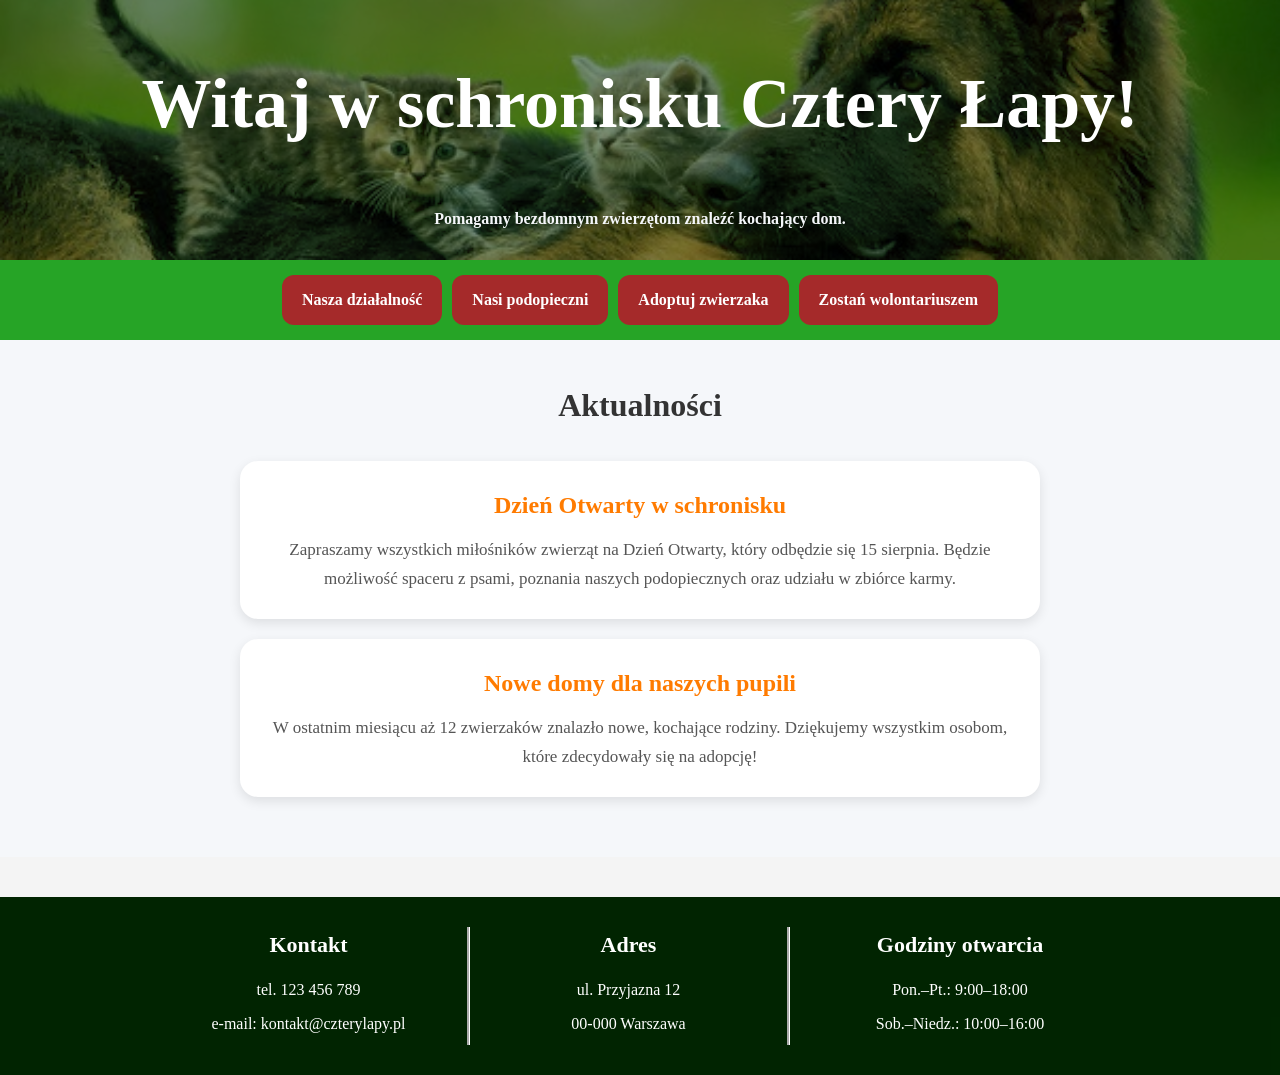
<file: index.html>
<!DOCTYPE html>
<html lang="pl-PL">
<head>
    <meta charset="UTF-8">
    <meta name="viewport" content="width=device-width, initial-scale=1.0">
    <title>Schronisko "Cztery Łapy"</title>
    <link rel="stylesheet" href="style.css">
</head>
<body>
    <header class="baner" id="główny">
        <h1>Witaj w schronisku Cztery Łapy!</h1>
        <br><p></p><strong>Pomagamy bezdomnym zwierzętom znaleźć kochający dom.</strong></p>
    </header>
    <main class="menu">
        <nav>
            <a href="./onas.html" target="_blank">Nasza działalność</a>
            <a href="./podopieczni.html" target="_blank">Nasi podopieczni</a>
            <a href="./adoptuj.html" target="_blank">Adoptuj zwierzaka</a>
            <a href="./wolontariat.html" target="_blank">Zostań wolontariuszem</a>
        </nav>
    </main>
    <section class="aktualności">
        <h2>Aktualności</h2>
        <article>
            <h3>Dzień Otwarty w schronisku</h3>
            <p>Zapraszamy wszystkich miłośników zwierząt na Dzień Otwarty, który odbędzie się 15 sierpnia. Będzie możliwość spaceru z psami, poznania naszych podopiecznych oraz udziału w zbiórce karmy.</p>
        </article>
        <article>
            <h3>Nowe domy dla naszych pupili</h3>
            <p>W ostatnim miesiącu aż 12 zwierzaków znalazło nowe, kochające rodziny. Dziękujemy wszystkim osobom, które zdecydowały się na adopcję!</p>
        </article>
    </section>
    <footer>
        <div class="linia">
            <h3>Kontakt</h3>
            <p>tel. 123 456 789</p>
            <p>e-mail: kontakt@czterylapy.pl</p>
        </div>
        <div class="linia">
            <h3>Adres</h3>
            <p>ul. Przyjazna 12</p>
            <p>00-000 Warszawa</p>
        </div>
        <div>
            <h3>Godziny otwarcia</h3>
            <p>Pon.–Pt.: 9:00–18:00</p>
            <p>Sob.–Niedz.: 10:00–16:00</p>
        </div>
    </footer>
</body>
</html>
</file>
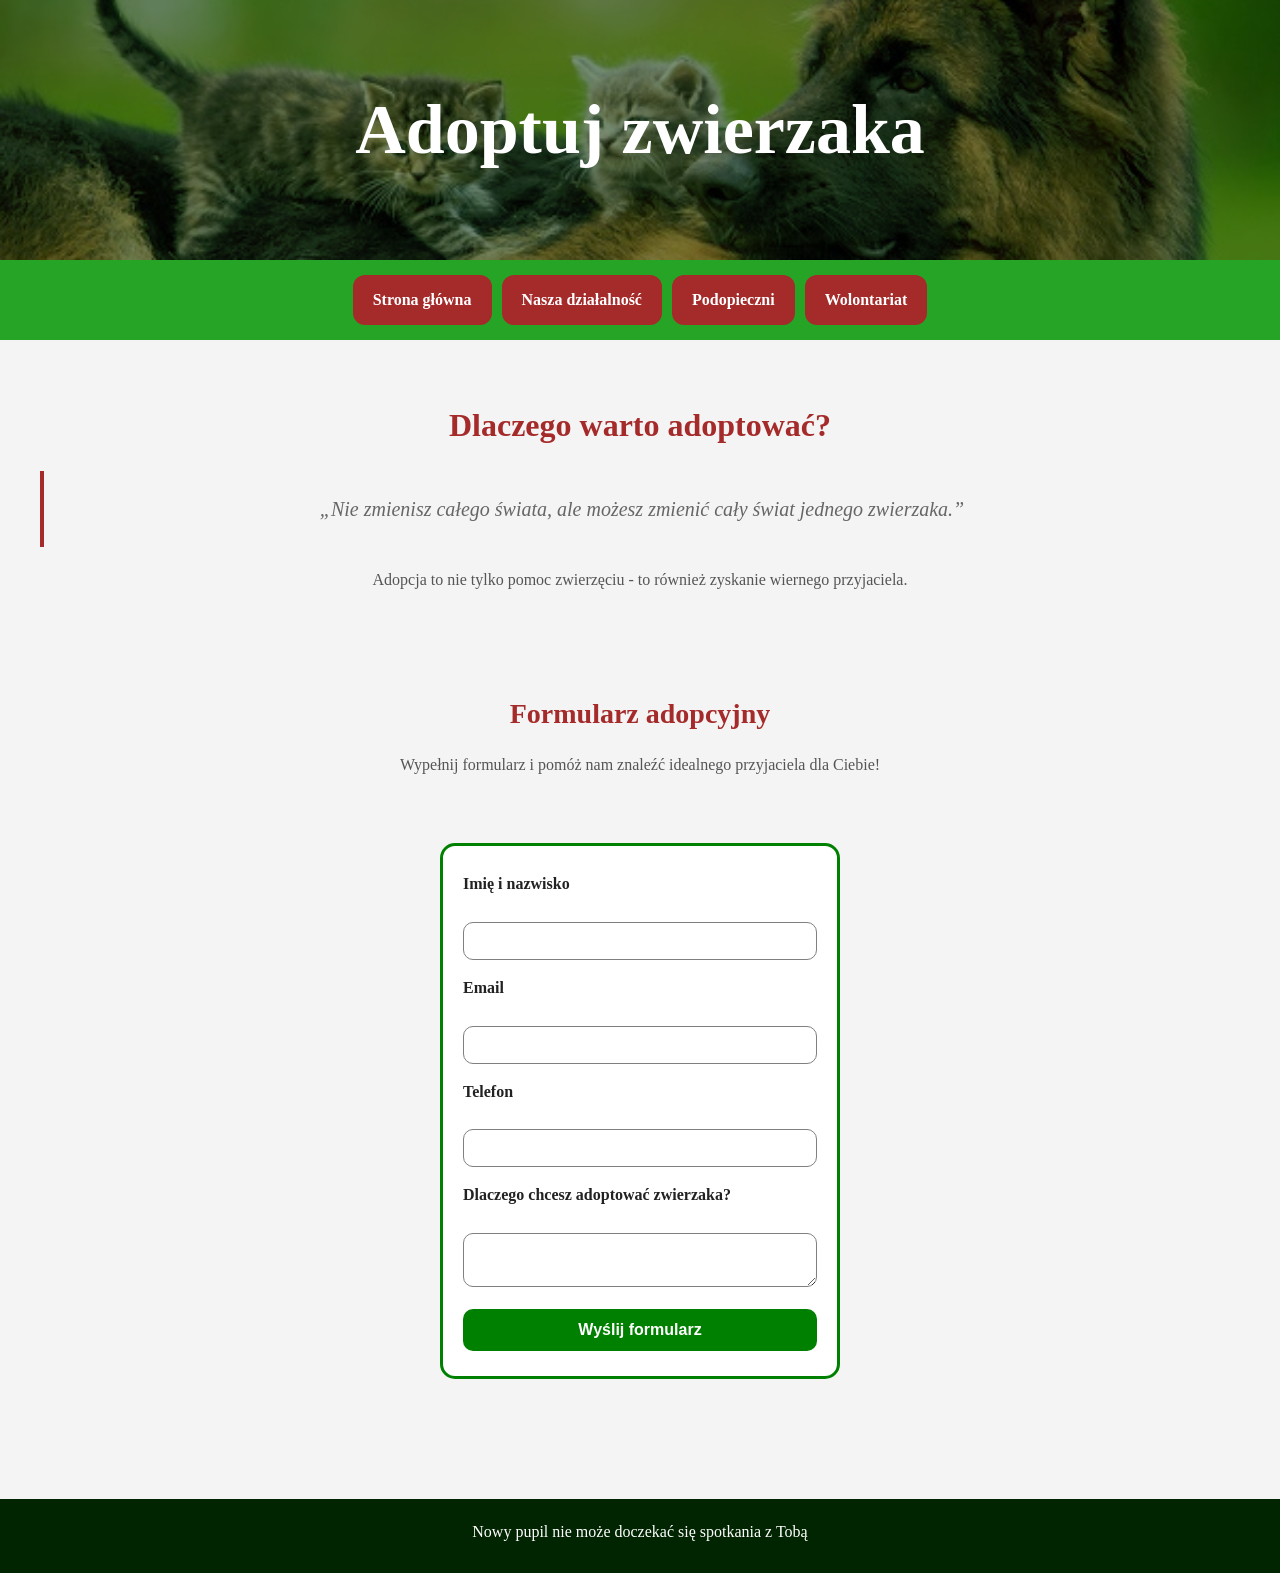
<file: adoptuj.html>
<!DOCTYPE html>
<html lang="pl">
<head>
    <meta charset="UTF-8">
    <meta name="viewport" content="width=device-width, initial-scale=1.0">
    <title>Adoptuj zwierzaka</title>
    <link rel="stylesheet" href="style.css">
</head>
<body>
<header class="baner">
    <h1>Adoptuj zwierzaka</h1>
</header>
<nav>
    <a href="./index.html">Strona główna</a>
    <a href="./onas.html">Nasza działalność</a>
    <a href="./podopieczni.html">Podopieczni</a>
    <a href="./wolontariat.html">Wolontariat</a>
</nav>
<main class="adopt">
    <section class="cytat">
        <h2>Dlaczego warto adoptować?</h2>
        <blockquote>„Nie zmienisz całego świata, ale możesz zmienić cały świat jednego zwierzaka.”
        </blockquote>
        <p>Adopcja to nie tylko pomoc zwierzęciu - to również zyskanie wiernego przyjaciela.</p>
    </section>
    <section class="for_a">
        <h2>Formularz adopcyjny</h2>
        <p>Wypełnij formularz i pomóż nam znaleźć
            idealnego przyjaciela dla Ciebie!</p>
        <br>
        <form>
            <label>Imię i nazwisko</label>
            <input type="text" required>
            <label>Email</label>
            <input type="email" required>
            <label>Telefon</label>
            <input type="tel">
            <label>Dlaczego chcesz adoptować zwierzaka?</label>
            <textarea required></textarea>
            <button type="submit">Wyślij formularz</button>
        </form>
    </section>
</main>
<footer class="stopka">
    <p>Nowy pupil nie może doczekać się spotkania z Tobą</p>
</footer>
</body>
</html>
</file>
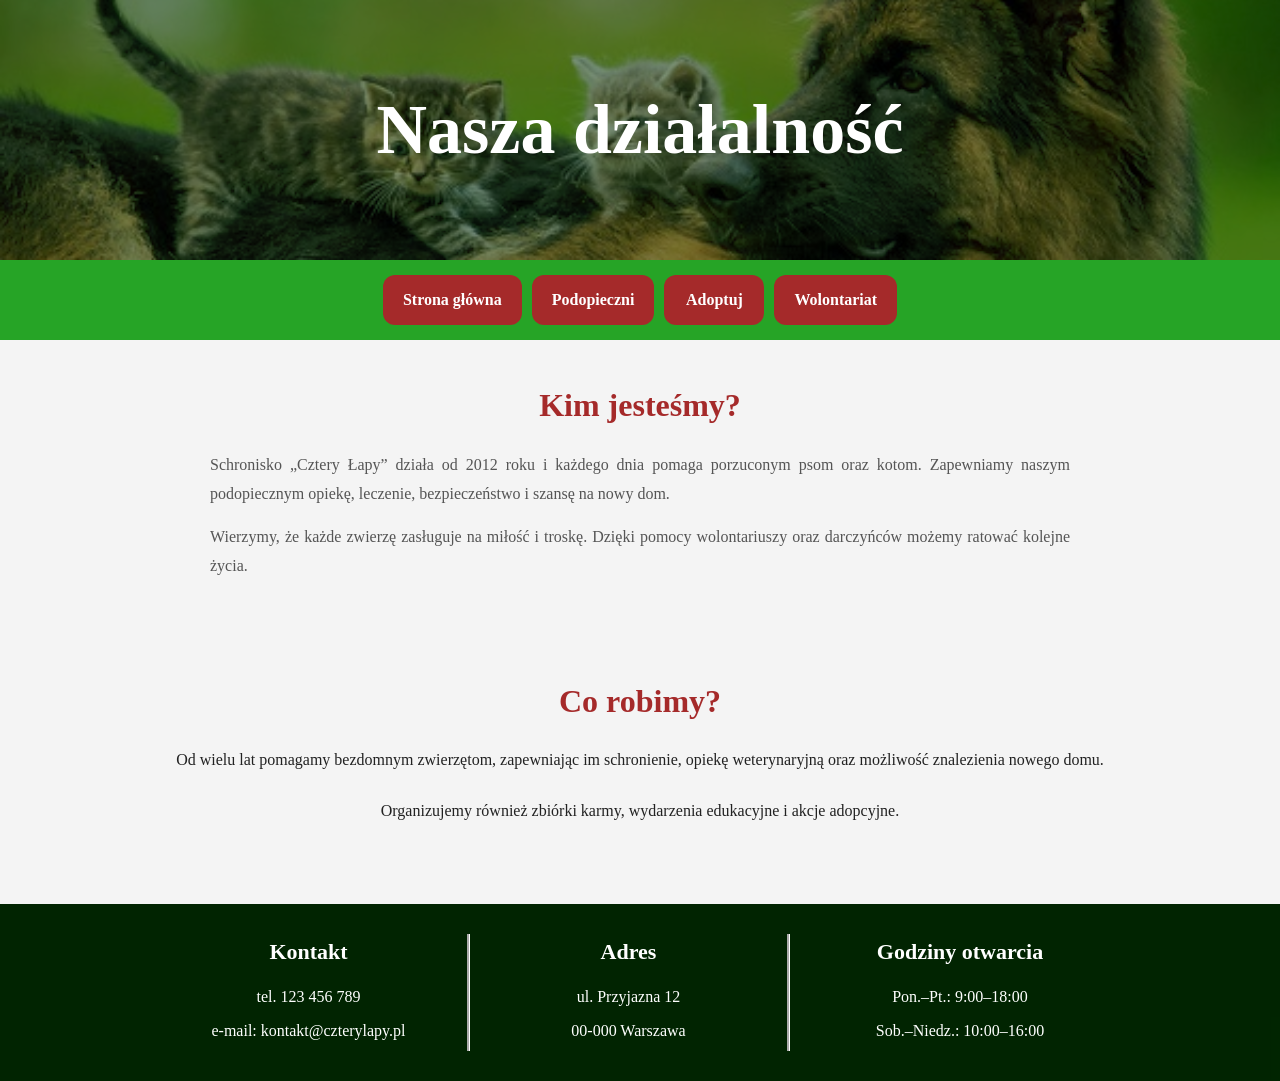
<file: onas.html>
<!DOCTYPE html>
<html lang="pl">
<head>
    <meta charset="UTF-8">
    <meta name="viewport" content="width=device-width, initial-scale=1.0">
    <title>Nasza działalność</title>
    <link rel="stylesheet" href="style.css">
</head>
<body>
<header class="baner">
    <h1>Nasza działalność</h1>
</header>
<nav>
    <a href="./index.html">Strona główna</a>
    <a href="./podopieczni.html">Podopieczni</a>
    <a href="./adoptuj.html">Adoptuj</a>
    <a href="./wolontariat.html">Wolontariat</a>
</nav>
<section class="opis">
    <h2>Kim jesteśmy?</h2>
    <p>Schronisko „Cztery Łapy” działa od 2012 roku i każdego dnia pomaga porzuconym psom oraz kotom. Zapewniamy naszym podopiecznym opiekę, leczenie, bezpieczeństwo i szansę na nowy dom.</p>
    <p>Wierzymy, że każde zwierzę zasługuje na miłość i troskę. Dzięki pomocy wolontariuszy oraz darczyńców możemy ratować kolejne życia.</p>
</section>
<section>
    <h2>Co robimy?</h2>
    <p>Od wielu lat pomagamy bezdomnym zwierzętom, zapewniając im schronienie, opiekę weterynaryjną oraz możliwość znalezienia nowego domu.</p>
    <br>
    <p>Organizujemy również zbiórki karmy, wydarzenia edukacyjne i akcje adopcyjne.</p>
</section>
<footer>
    <div class="linia">
        <h3>Kontakt</h3>
        <p>tel. 123 456 789</p>
        <p>e-mail: kontakt@czterylapy.pl</p>
    </div>
    <div class="linia">
        <h3>Adres</h3>
        <p>ul. Przyjazna 12</p>
        <p>00-000 Warszawa</p>
    </div>
    <div>
        <h3>Godziny otwarcia</h3>
        <p>Pon.–Pt.: 9:00–18:00</p>
        <p>Sob.–Niedz.: 10:00–16:00</p>
    </div>
</footer>
</body>
</html>
</file>
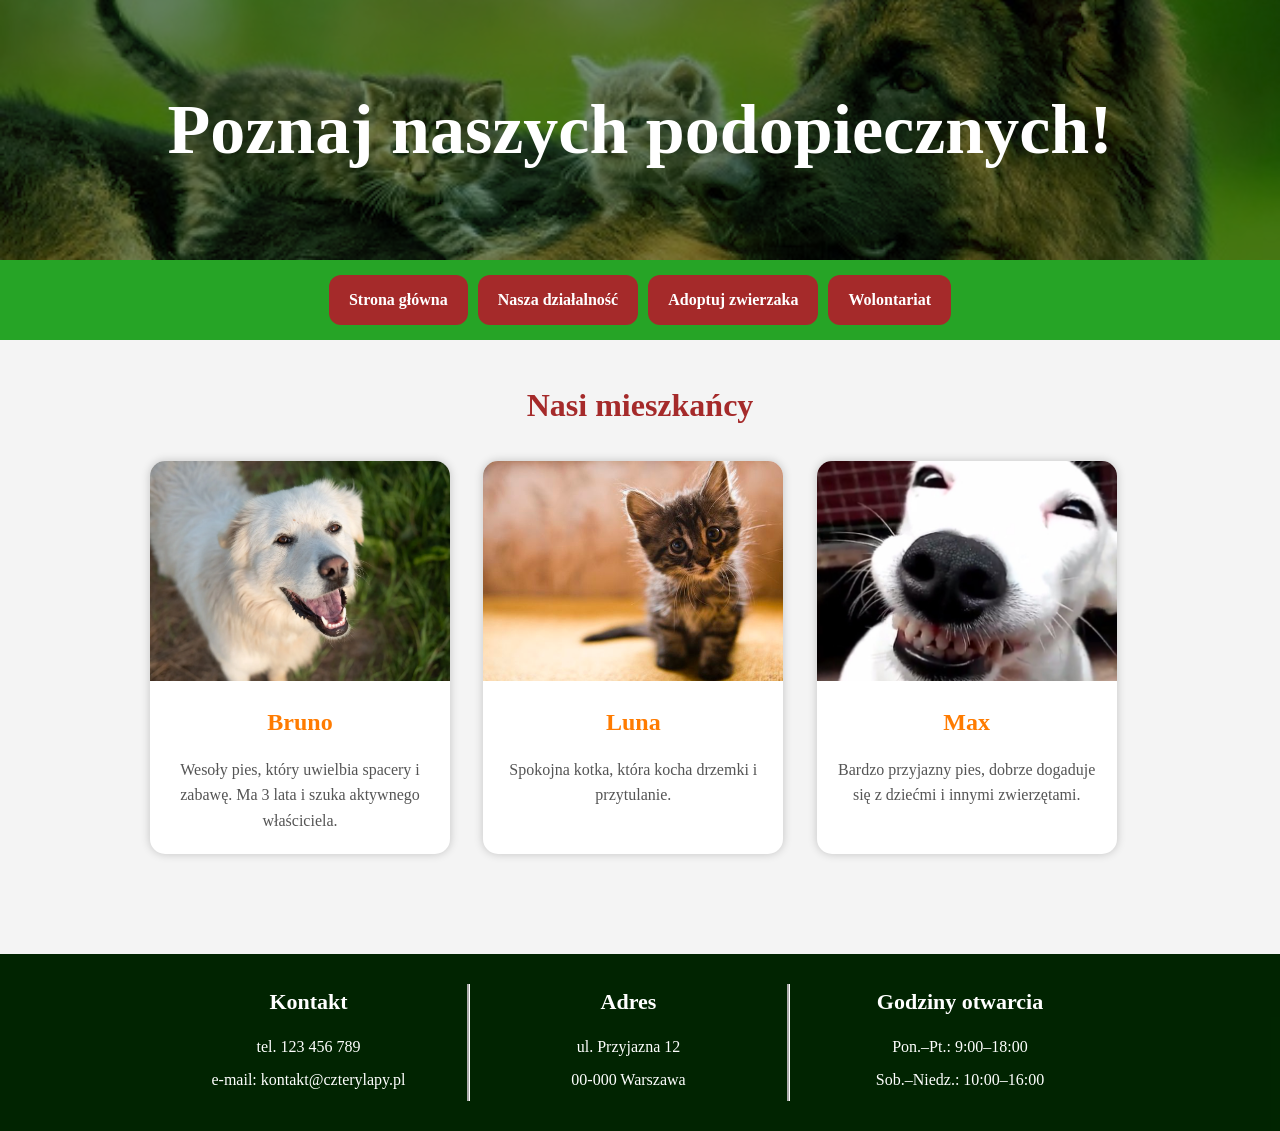
<file: podopieczni.html>
<!DOCTYPE html>
<html lang="pl">
<head>
    <meta charset="UTF-8">
    <meta name="viewport" content="width=device-width, initial-scale=1.0">
    <title>Podopieczni</title>
    <link rel="stylesheet" href="style.css">
</head>
<body>
<header class="baner">
    <h1>Poznaj naszych podopiecznych!</h1>
</header>
<nav>
    <a href="./index.html">Strona główna</a>
    <a href="./onas.html">Nasza działalność</a>
    <a href="./adoptuj.html">Adoptuj zwierzaka</a>
    <a href="./wolontariat.html">Wolontariat</a>
</nav>
<section class="podopieczni">
    <h2>Nasi mieszkańcy</h2>
    <div class="karty_p">
        <div class="karta">
            <img src="./pies1.jpg" alt="Bruno">
            <h3>Bruno</h3>
            <p>Wesoły pies, który uwielbia spacery i zabawę. Ma 3 lata i szuka aktywnego właściciela.</p>
        </div>
        <div class="karta">
            <img src="./kot.jpg" alt="Luna">
            <h3>Luna</h3>
            <p>Spokojna kotka, która kocha drzemki i przytulanie.</p>
        </div>
        <div class="karta">
            <img src="./pies2.jpg" alt="Max">
            <h3>Max</h3>
            <p>Bardzo przyjazny pies, dobrze dogaduje się z dziećmi i innymi zwierzętami.</p>
        </div>
    </div>
</section>
<footer>
    <div class="linia">
        <h3>Kontakt</h3>
        <p>tel. 123 456 789</p>
        <p>e-mail: kontakt@czterylapy.pl</p>
    </div>
    <div class="linia">
        <h3>Adres</h3>
        <p>ul. Przyjazna 12</p>
        <p>00-000 Warszawa</p>
    </div>
    <div>
        <h3>Godziny otwarcia</h3>
        <p>Pon.–Pt.: 9:00–18:00</p>
        <p>Sob.–Niedz.: 10:00–16:00</p>
    </div>
</footer>
</body>
</html>
</file>
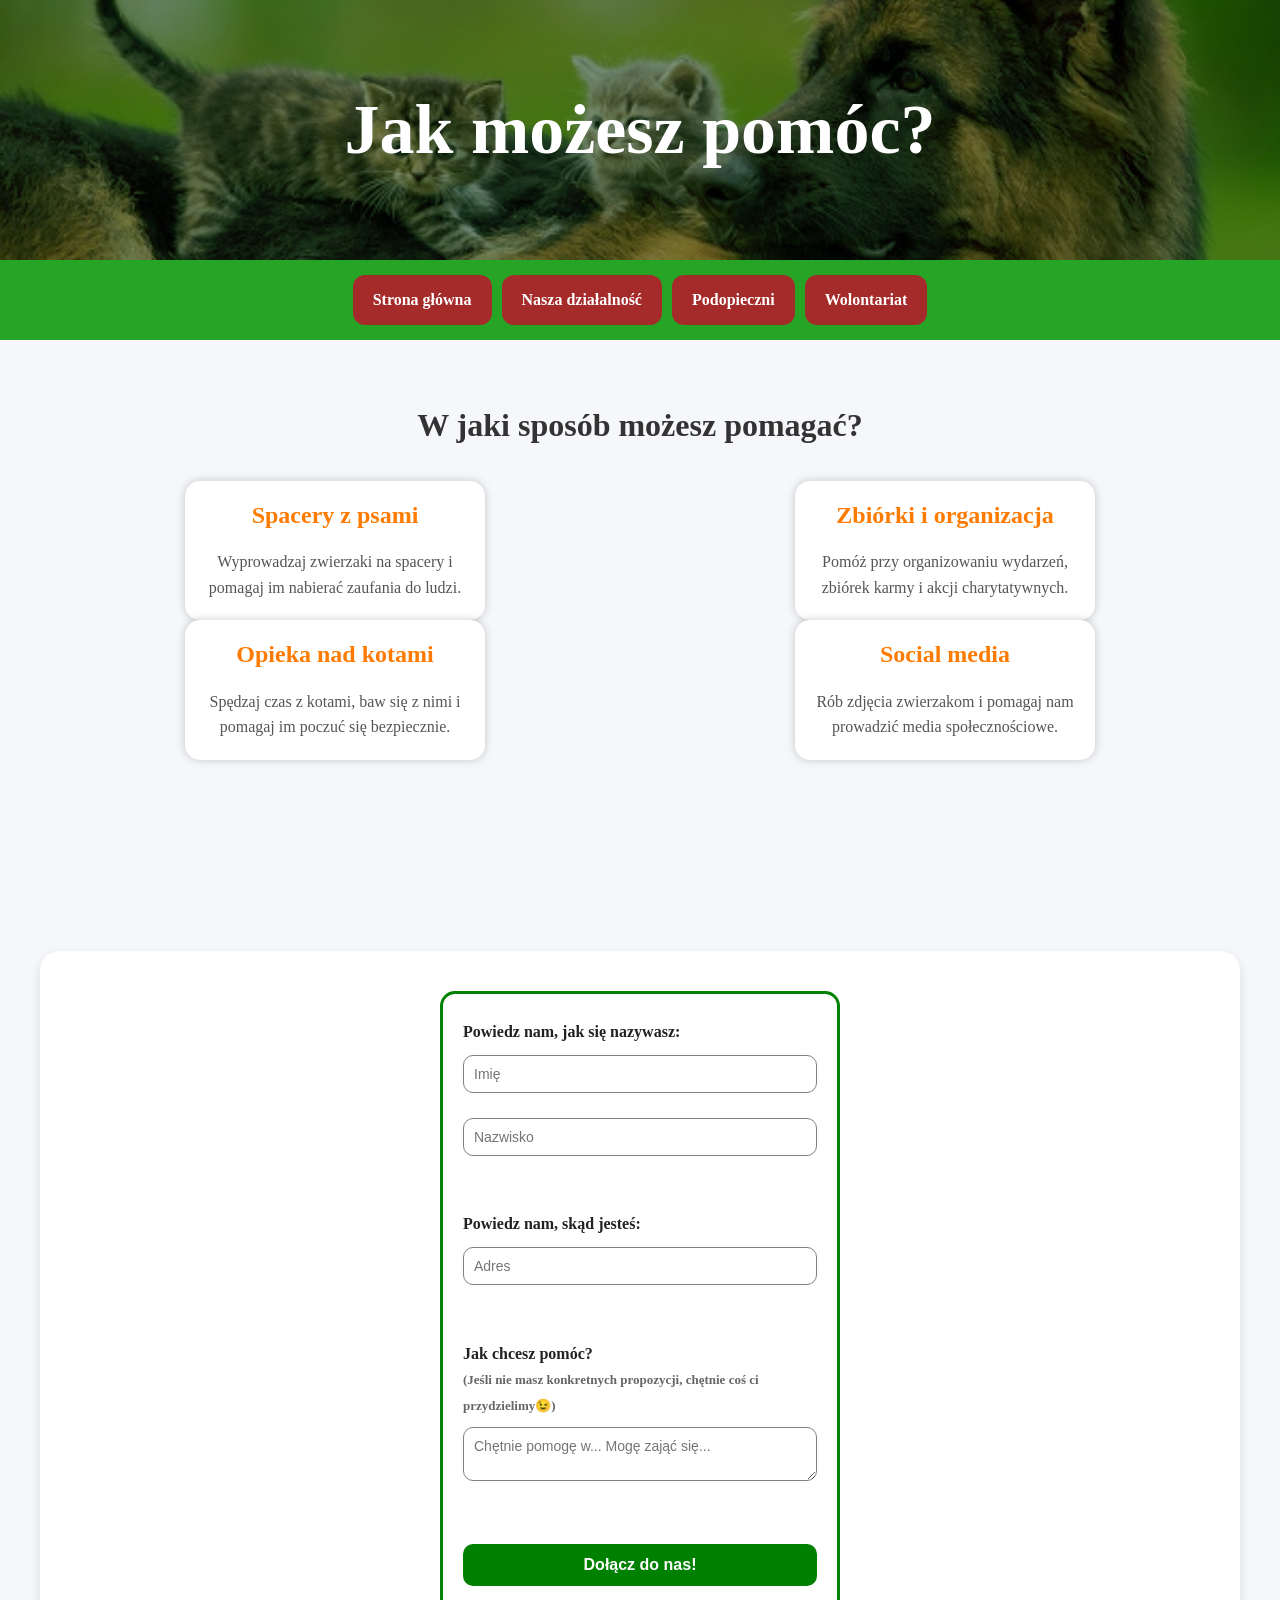
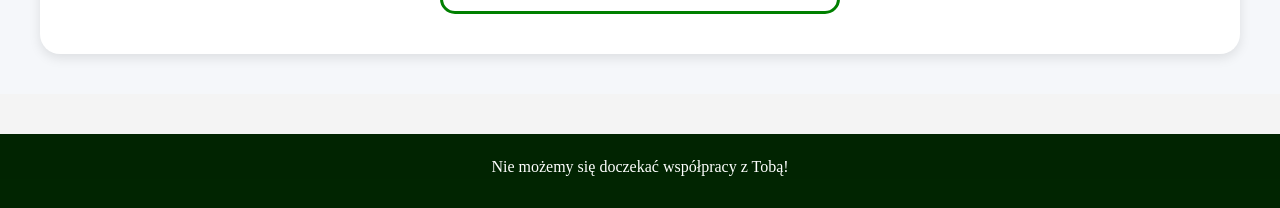
<file: wolontariat.html>
<!DOCTYPE html>
<html lang="pl">
<head>
    <meta charset="UTF-8">
    <meta name="viewport" content="width=device-width, initial-scale=1.0">
    <title>Zostań wolontariuszem</title>
    <link rel="stylesheet" href="./style.css">
</head>
<body>
    <header class="baner">
        <h1>Jak możesz pomóc?</h1>
    </header>
    <nav>
        <a href="./index.html">Strona główna</a>
        <a href="./onas.html">Nasza działalność</a>
        <a href="./podopieczni.html">Podopieczni</a>
        <a href="./wolontariat.html">Wolontariat</a>
    </nav>
    <main class="inicjatywa">
        <section class="pomoc">
            <h2>W jaki sposób możesz pomagać?</h2>
            <div class="karty">
                <div class="lewe">
                    <article class="karta">
                        <h3>Spacery z psami</h3>
                        <p>Wyprowadzaj zwierzaki na spacery i pomagaj im nabierać zaufania do ludzi.</p>
                    </article>
                    <article class="karta">
                        <h3>Opieka nad kotami</h3>
                        <p>Spędzaj czas z kotami, baw się z nimi i pomagaj im poczuć się bezpiecznie.</p>
                    </article>
                </div>
                <div class="prawe">
                    <article class="karta">
                        <h3>Zbiórki i organizacja</h3>
                        <p>Pomóż przy organizowaniu wydarzeń, zbiórek karmy i akcji charytatywnych.</p>
                     </article>
                    <article class="karta">
                        <h3>Social media</h3>
                        <p>Rób zdjęcia zwierzakom i pomagaj nam prowadzić media społecznościowe.</p>
                    </article>
                </div>
            </div>
        </section>
        <br><br>
        <section class="formularz">
            <form method="post">
                <label for="imię, nazwisko">Powiedz nam, jak się nazywasz:
                    <br><input name="imię" type="text" placeholder="Imię" required>
                    <br><input name="nazwisko" type="text" placeholder="Nazwisko" required>
                </label>
                <br>
                <label for="adres">Powiedz nam, skąd jesteś:
                    <br><input name="adres" type="text" placeholder="Adres" required></label> 
                <br>
                <label for="jak_pomoc">Jak chcesz pomóc?<br><small>(Jeśli nie masz konkretnych propozycji, chętnie coś ci przydzielimy😉)</small>
                    <br><textarea name="jak_pomoc" id="Sp" placeholder="Chętnie pomogę w... Mogę zająć się..."></textarea></label>
                    <br>
                <button type="submit">Dołącz do nas!</button>
            </form>
        </section>
    </main>
    <footer class="stopka">
        <p>Nie możemy się doczekać współpracy z Tobą!</p>
    </footer>
</body>
</html>
</file>
<file: style.css>
* {
    margin: 0;
    padding: 0;
    box-sizing: border-box;
}

body {
    font-family: Georgia, serif;
    background-color: #f4f4f4;
    color: #222;
    line-height: 1.6;
}

/* ========== BANER ========== */
.baner {
    height: 260px;
    width: 100%;
    background-image: url("./baner.jpg");
    background-size: cover;
    background-position: center;
    background-blend-mode: darken;
    display: flex;
    justify-content: center;
    align-items: center;
    flex-direction: column;
    background-color: rgba(0, 44, 5, 0.529);
    color: #f5f7fa;
    padding: 20px;
    text-align: center;
}

.baner h1 {
    font-size: clamp(32px, 8vw, 70px);
    color: white;
    padding: 20px;
    word-wrap: break-word;
}

.baner p {
    font-size: clamp(14px, 4vw, 18px);
    max-width: 90%;
}

/* ========== NAWIGACJA ========== */
nav {
    display: flex;
    justify-content: center;
    gap: 10px;
    background-color: rgb(38, 164, 38);
    padding: 15px 10px;
    flex-wrap: wrap;
    margin: 0;
    width: 100%;
}

nav a {
    text-decoration: none;
    color: white;
    background-color: brown;
    padding: 12px 20px;
    border-radius: 12px;
    transition: 0.3s;
    font-weight: bold;
    font-size: clamp(12px, 2vw, 16px);
    text-align: center;
    min-width: 100px;
}

nav a:hover {
    background-color: rgb(109, 24, 24);
    transform: scale(1.05);
}

/* ========== MAIN & FLEX CONTAINERS ========== */
main {
    display: flex;
    margin: 0;
    padding: 20px;
    flex-direction: column;
}

main.menu {
    padding: 0;
}

.menu {
    margin: 0;
    padding: 0;
}

/* ========== SEKCJE ========== */
section {
    padding: 40px 20px;
    text-align: center;
}

section h2 {
    margin-bottom: 20px;
    color: brown;
    font-size: clamp(24px, 5vw, 32px);
}

/* ========== KARTY - OGÓLNE ========== */
.karty {
    display: grid;
    grid-template-columns: repeat(auto-fit, minmax(280px, 1fr));
    gap: 20px;
    justify-items: center;
    margin: 20px auto;
    max-width: 1200px;
}

.karta {
    background-color: white;
    width: 100%;
    max-width: 300px;
    border-radius: 15px;
    overflow: hidden;
    box-shadow: 0 0 10px rgba(0, 0, 0, 0.2);
    padding-bottom: 20px;
    transition: 0.3s;
}

.karta:hover {
    transform: translateY(-5px);
    box-shadow: 0 8px 18px rgba(0, 0, 0, 0.15);
}

.karta img {
    width: 100%;
    height: 220px;
    object-fit: cover;
}

.karta h3 {
    margin: 15px 15px;
    color: #ff7b00;
    font-size: clamp(18px, 4vw, 24px);
}

.karta p {
    padding: 0 15px;
    color: #555;
    font-size: clamp(14px, 3vw, 16px);
    line-height: 1.6;
}

/* ========== KARTY_P - PODOPIECZNI ========== */
.karty_p {
    display: grid;
    grid-template-columns: repeat(auto-fit, minmax(250px, 1fr));
    gap: 20px;
    margin: 20px auto;
    max-width: 1000px;
    width: 100%;
    padding: 0 10px;
}

/* ========== FORMULARZ ========== */
form {
    width: 100%;
    max-width: 400px;
    margin: 20px auto;
    background-color: white;
    padding: 25px 20px;
    border-radius: 15px;
    border: 3px solid green;
    font-size: 16px;
}

form label {
    display: block;
    margin-bottom: 15px;
    text-align: left;
    font-weight: bold;
}

small {
    font-size: 13px;
    color: #666;
}

input,
textarea {
    width: 100%;
    margin-top: 10px;
    margin-bottom: 15px;
    padding: 10px;
    border-radius: 10px;
    border: 1px solid gray;
    font-family: Arial, sans-serif;
    font-size: 14px;
}

input:focus,
textarea:focus {
    outline: none;
    border-color: green;
    box-shadow: 0 0 5px rgba(0, 128, 0, 0.3);
}

button {
    width: 100%;
    padding: 12px;
    border: none;
    background-color: green;
    color: white;
    border-radius: 10px;
    cursor: pointer;
    font-size: 16px;
    font-weight: bold;
    transition: 0.3s;
}

button:hover {
    background-color: darkgreen;
    transform: scale(1.02);
}

/* ========== AKTUALNOŚCI ========== */
.aktualności {
    padding: 40px 20px;
    background-color: #f5f7fa;
}

.aktualności h2 {
    text-align: center;
    margin-bottom: 30px;
    font-size: clamp(24px, 5vw, 32px);
    color: #333;
}

.aktualności article {
    background-color: white;
    padding: 25px 20px;
    margin: 20px auto;
    max-width: 800px;
    border-radius: 18px;
    box-shadow: 0 4px 12px rgba(0, 0, 0, 0.1);
    transition: transform 0.3s ease, box-shadow 0.3s ease;
}

.aktualności article:hover {
    transform: translateY(-5px);
    box-shadow: 0 8px 20px rgba(0, 0, 0, 0.15);
}

.aktualności h3 {
    color: #ff7b00;
    margin-bottom: 12px;
    font-size: clamp(20px, 4vw, 24px);
}

.aktualności p {
    color: #555;
    line-height: 1.7;
    font-size: clamp(14px, 3vw, 17px);
}

/* ========== FOOTER ========== */
footer {
    background-color: rgba(0, 36, 0, 0.995);
    color: white;
    text-align: center;
    padding: 30px 20px;
    margin-top: 40px;
    display: flex;
    flex-direction: row;
    flex-wrap: wrap;
    justify-content: center;
    gap: 20px;
}

footer div {
    flex: 1;
    min-width: 200px;
    max-width: 300px;
}

.linia {
    border-right: 3px groove white;
    padding-right: 20px;
}

.linia:last-child {
    border-right: none;
}

footer h3 {
    margin-bottom: 15px;
    font-size: clamp(18px, 4vw, 22px);
}

footer p {
    font-size: clamp(13px, 2.5vw, 16px);
    margin-bottom: 8px;
}

.stopka {
    display: flex;
    font-size: clamp(16px, 3vw, 20px);
    text-align: center;
    align-items: center;
    justify-content: center;
    padding: 20px;
    flex-wrap: wrap;
}

/* ========== INICJATYWA (WOLONTARIAT) ========== */
.inicjatywa {
    display: flex;
    flex-direction: column;
    gap: 30px;
    padding: 20px;
    background-color: #f5f7fa;
}

.pomoc {
    flex: 1;
    padding: 40px 20px;
}

.pomoc h2 {
    font-size: clamp(24px, 5vw, 32px);
    margin-bottom: 30px;
    color: #333;
}

.formularz {
    flex: 1;
    background-color: white;
    margin: 20px;
    padding: 20px;
    border-radius: 20px;
    box-shadow: 0 4px 12px rgba(0, 0, 0, 0.1);
}

.formularz h2 {
    color: brown;
    font-size: clamp(24px, 5vw, 28px);
}

.formularz p {
    font-size: clamp(14px, 3vw, 16px);
    color: #555;
    margin-bottom: 15px;
}

/* ========== ADOPT (ADOPCJA) ========== */
.adopt {
    display: flex;
    flex-direction: column;
    gap: 20px;
    padding: 20px;
}

.cytat {
    padding: 40px 20px;
    text-align: center;
}

.cytat h2 {
    color: brown;
    font-size: clamp(24px, 5vw, 32px);
    margin-bottom: 20px;
}

.cytat blockquote {
    font-style: italic;
    color: #666;
    margin: 20px 0;
    padding: 20px;
    border-left: 4px solid brown;
    font-size: clamp(16px, 3vw, 20px);
    line-height: 1.8;
}

.cytat p {
    color: #555;
    font-size: clamp(14px, 3vw, 16px);
}

.for_a {
    padding: 40px 20px;
}

.for_a h2 {
    color: brown;
    font-size: clamp(24px, 5vw, 28px);
    margin-bottom: 15px;
}

.for_a p {
    color: #555;
    font-size: clamp(14px, 3vw, 16px);
    margin-bottom: 20px;
}

.opis {
    padding: 40px 20px;
    max-width: 900px;
    margin: 0 auto;
}

.opis h2 {
    color: brown;
    font-size: clamp(24px, 5vw, 32px);
    margin-bottom: 20px;
}

.opis p {
    color: #555;
    font-size: clamp(14px, 3vw, 16px);
    line-height: 1.8;
    margin-bottom: 15px;
    text-align: justify;
}

.podopieczni {
    padding: 40px 20px;
}

.podopieczni h2 {
    color: brown;
    font-size: clamp(24px, 5vw, 32px);
    margin-bottom: 30px;
}

/* ========== RESPONSYWNOŚĆ - TABLET (768px) ========== */
@media (max-width: 768px) {
    nav {
        gap: 8px;
        padding: 12px 8px;
    }

    nav a {
        padding: 10px 15px;
        min-width: 90px;
    }

    .baner h1 {
        font-size: 40px;
        padding: 15px;
    }

    section {
        padding: 30px 15px;
    }

    .karty {
        grid-template-columns: repeat(auto-fit, minmax(250px, 1fr));
        gap: 15px;
    }

    .karta {
        max-width: 100%;
    }

    form {
        max-width: 100%;
        padding: 20px 15px;
    }

    footer {
        flex-direction: column;
        gap: 30px;
        padding: 25px 15px;
    }

    footer div {
        border-right: none;
        border-bottom: 3px groove white;
        padding-right: 0;
        padding-bottom: 20px;
    }

    footer div:last-child {
        border-bottom: none;
    }

    .inicjatywa {
        flex-direction: column;
        gap: 20px;
        padding: 15px;
    }

    .formularz {
        margin: 0;
        padding: 20px 15px;
    }

    .adopt {
        flex-direction: column;
        padding: 15px;
    }

    .karty_p {
        grid-template-columns: repeat(auto-fit, minmax(240px, 1fr));
        gap: 15px;
        padding: 0 5px;
    }
}

/* ========== RESPONSYWNOŚĆ - MOBILE (480px) ========== */
@media (max-width: 480px) {
    body {
        font-size: 14px;
    }

    .baner {
        height: 200px;
        padding: 15px 10px;
    }

    .baner h1 {
        font-size: 28px;
        padding: 10px;
    }

    .baner p {
        font-size: 13px;
        max-width: 95%;
    }

    nav {
        gap: 5px;
        padding: 10px 5px;
    }

    nav a {
        padding: 8px 12px;
        font-size: 12px;
        min-width: 80px;
        flex: 1;
        min-width: auto;
    }

    main {
        padding: 10px;
    }

    section {
        padding: 25px 12px;
    }

    section h2 {
        font-size: 22px;
        margin-bottom: 15px;
    }

    .karty {
        grid-template-columns: 1fr;
        gap: 15px;
    }

    .karta {
        width: 100%;
        padding-bottom: 15px;
    }

    .karta img {
        height: 180px;
    }

    .karta h3 {
        margin: 12px 12px;
        font-size: 18px;
    }

    .karta p {
        padding: 0 12px;
        font-size: 13px;
    }

    form {
        max-width: 100%;
        padding: 15px 12px;
        border: 2px solid green;
        margin: 15px 0;
    }

    input,
    textarea {
        padding: 8px;
        font-size: 13px;
    }

    button {
        padding: 10px;
        font-size: 14px;
    }

    .aktualności {
        padding: 25px 12px;
    }

    .aktualności h2 {
        font-size: 22px;
        margin-bottom: 20px;
    }

    .aktualności article {
        padding: 15px 12px;
        margin: 15px 0;
    }

    .aktualności h3 {
        font-size: 18px;
    }

    .aktualności p {
        font-size: 13px;
    }

    footer {
        padding: 20px 10px;
        gap: 15px;
        flex-direction: column;
    }

    footer div {
        min-width: 100%;
        max-width: 100%;
    }

    .linia {
        border-right: none;
        border-bottom: 2px groove white;
        padding-right: 0;
        padding-bottom: 15px;
    }

    .linia:last-child {
        border-bottom: none;
    }

    footer h3 {
        font-size: 16px;
    }

    footer p {
        font-size: 12px;
    }

    .stopka {
        font-size: 14px;
        padding: 15px;
    }

    .inicjatywa {
        padding: 10px;
        gap: 15px;
    }

    .pomoc {
        padding: 20px 10px;
    }

    .formularz {
        margin: 0;
        padding: 15px 10px;
    }

    .karty_p {
        grid-template-columns: 1fr;
        gap: 15px;
        padding: 0;
    }

    .adopt {
        padding: 10px;
        gap: 15px;
    }

    .cytat {
        padding: 20px 10px;
    }

    .cytat blockquote {
        font-size: 15px;
        padding: 15px 10px;
    }

    .opis {
        padding: 20px 10px;
    }

    .podopieczni {
        padding: 20px 10px;
    }

    .for_a {
        padding: 20px 10px;
    }
}

/* ========== RESPONSYWNOŚĆ - BARDZO MAŁE URZĄDZENIA (320px) ========== */
@media (max-width: 320px) {
    .baner h1 {
        font-size: 22px;
    }

    nav a {
        font-size: 11px;
        padding: 7px 10px;
    }

    section h2 {
        font-size: 18px;
    }

    .karta h3 {
        font-size: 16px;
    }

    form {
        padding: 12px 10px;
    }

    .aktualności h3 {
        font-size: 16px;
    }

    footer h3 {
        font-size: 14px;
    }
}
</file>
